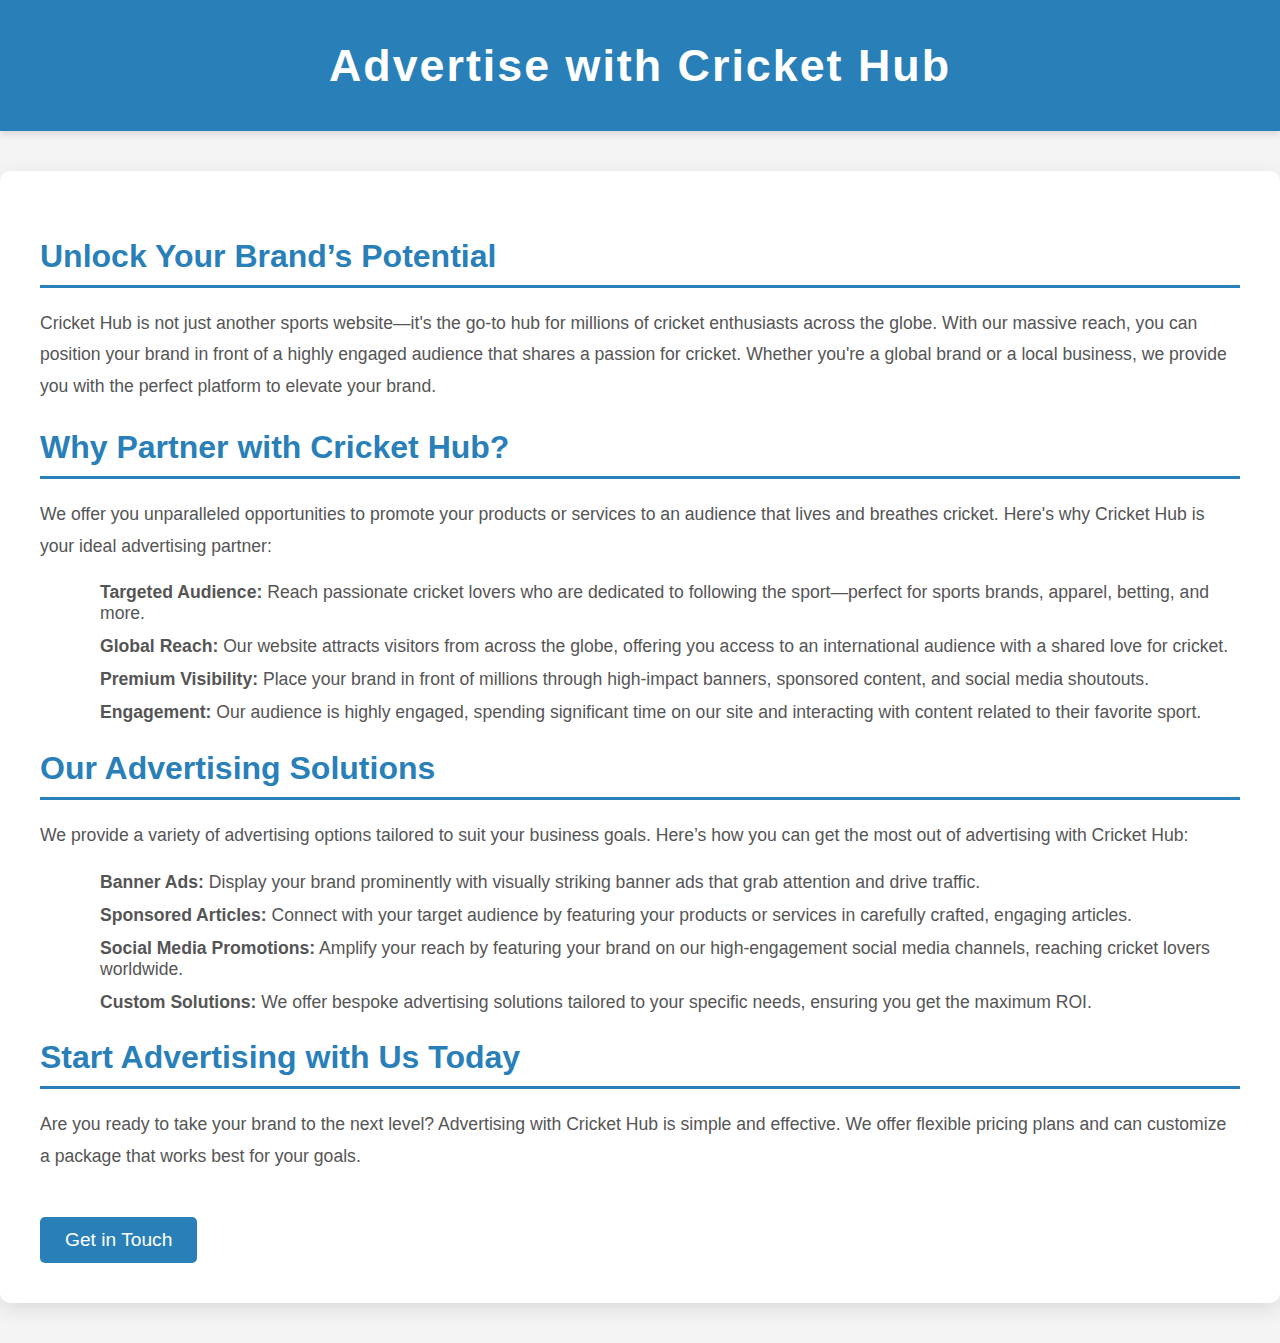
<file: Advertise.html>
<!DOCTYPE html>
<html lang="en">
<head>
    <meta charset="UTF-8">
    <meta name="viewport" content="width=device-width, initial-scale=1.0">
    <title>Advertise with Cricket Hub</title>
    <style>
        body {
            font-family: 'Arial', sans-serif;
            background-color: #f4f4f4;
            margin: 0;
            padding: 0;
            color: #555;
        }
        header {
            background-color: #2980b9;
            color: white;
            text-align: center;
            padding: 40px 0;
            box-shadow: 0 4px 6px rgba(0, 0, 0, 0.1);
        }
        header h1 {
            font-size: 2.8rem;
            margin: 0;
            letter-spacing: 2px;
            font-weight: 700;
        }
        .container {
            max-width: 1200px;
            margin: 40px auto;
            padding: 40px;
            background-color: white;
            border-radius: 10px;
            box-shadow: 0 6px 20px rgba(0, 0, 0, 0.1);
        }
        h2 {
            font-size: 2rem;
            color: #2980b9;
            margin-bottom: 15px;
            border-bottom: 3px solid #2980b9;
            padding-bottom: 10px;
        }
        p {
            font-size: 1.1rem;
            line-height: 1.8;
            margin: 20px 0;
            color: #555;
        }
        ul {
            font-size: 1.1rem;
            margin-left: 20px;
            color: #555;
        }
        li {
            margin-bottom: 12px;
            list-style-type: none;
        }
        .cta-button {
            display: inline-block;
            background-color: #2980b9;
            color: white;
            padding: 12px 25px;
            font-size: 1.2rem;
            border-radius: 5px;
            margin-top: 25px;
            text-decoration: none;
            transition: background-color 0.3s ease;
        }
        .cta-button:hover {
            background-color: #1d6fa5;
        }
        .cta-button:active {
            background-color: #155b8a;
        }
        .footer {
            text-align: center;
            background-color: #2980b9;
            color: white;
            padding: 30px 0;
            font-size: 1rem;
        }
    </style>
</head>
<body>

<header>
    <h1>Advertise with Cricket Hub</h1>
</header>

<div class="container">
    <h2>Unlock Your Brand’s Potential</h2>
    <p>Cricket Hub is not just another sports website—it's the go-to hub for millions of cricket enthusiasts across the globe. With our massive reach, you can position your brand in front of a highly engaged audience that shares a passion for cricket. Whether you're a global brand or a local business, we provide you with the perfect platform to elevate your brand.</p>

    <h2>Why Partner with Cricket Hub?</h2>
    <p>We offer you unparalleled opportunities to promote your products or services to an audience that lives and breathes cricket. Here's why Cricket Hub is your ideal advertising partner:</p>
    <ul>
        <li><strong>Targeted Audience:</strong> Reach passionate cricket lovers who are dedicated to following the sport—perfect for sports brands, apparel, betting, and more.</li>
        <li><strong>Global Reach:</strong> Our website attracts visitors from across the globe, offering you access to an international audience with a shared love for cricket.</li>
        <li><strong>Premium Visibility:</strong> Place your brand in front of millions through high-impact banners, sponsored content, and social media shoutouts.</li>
        <li><strong>Engagement:</strong> Our audience is highly engaged, spending significant time on our site and interacting with content related to their favorite sport.</li>
    </ul>

    <h2>Our Advertising Solutions</h2>
    <p>We provide a variety of advertising options tailored to suit your business goals. Here’s how you can get the most out of advertising with Cricket Hub:</p>
    <ul>
        <li><strong>Banner Ads:</strong> Display your brand prominently with visually striking banner ads that grab attention and drive traffic.</li>
        <li><strong>Sponsored Articles:</strong> Connect with your target audience by featuring your products or services in carefully crafted, engaging articles.</li>
        <li><strong>Social Media Promotions:</strong> Amplify your reach by featuring your brand on our high-engagement social media channels, reaching cricket lovers worldwide.</li>
        <li><strong>Custom Solutions:</strong> We offer bespoke advertising solutions tailored to your specific needs, ensuring you get the maximum ROI.</li>
    </ul>

    <h2>Start Advertising with Us Today</h2>
    <p>Are you ready to take your brand to the next level? Advertising with Cricket Hub is simple and effective. We offer flexible pricing plans and can customize a package that works best for your goals.</p>
    <a href="mailto:advertise@crickethub.com" class="cta-button">Get in Touch</a>
</div>
</body>
</html>
</file>
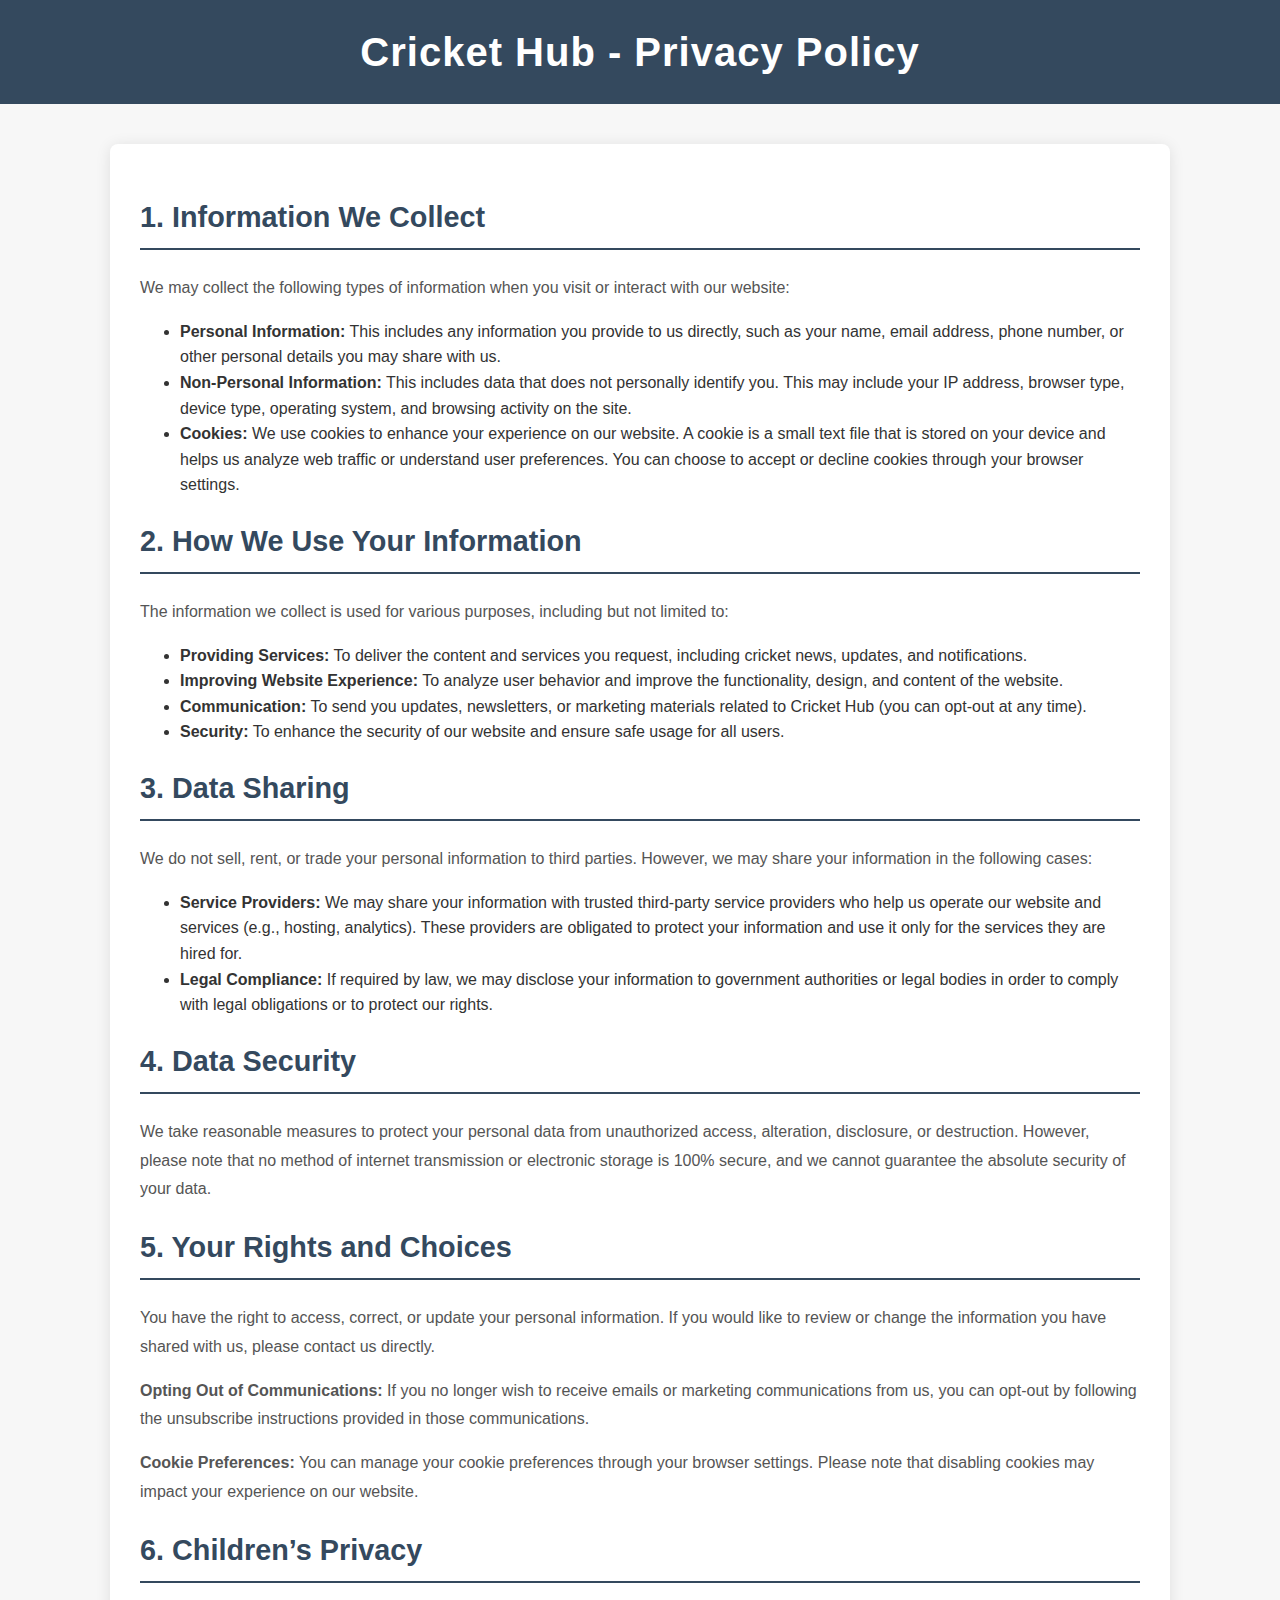
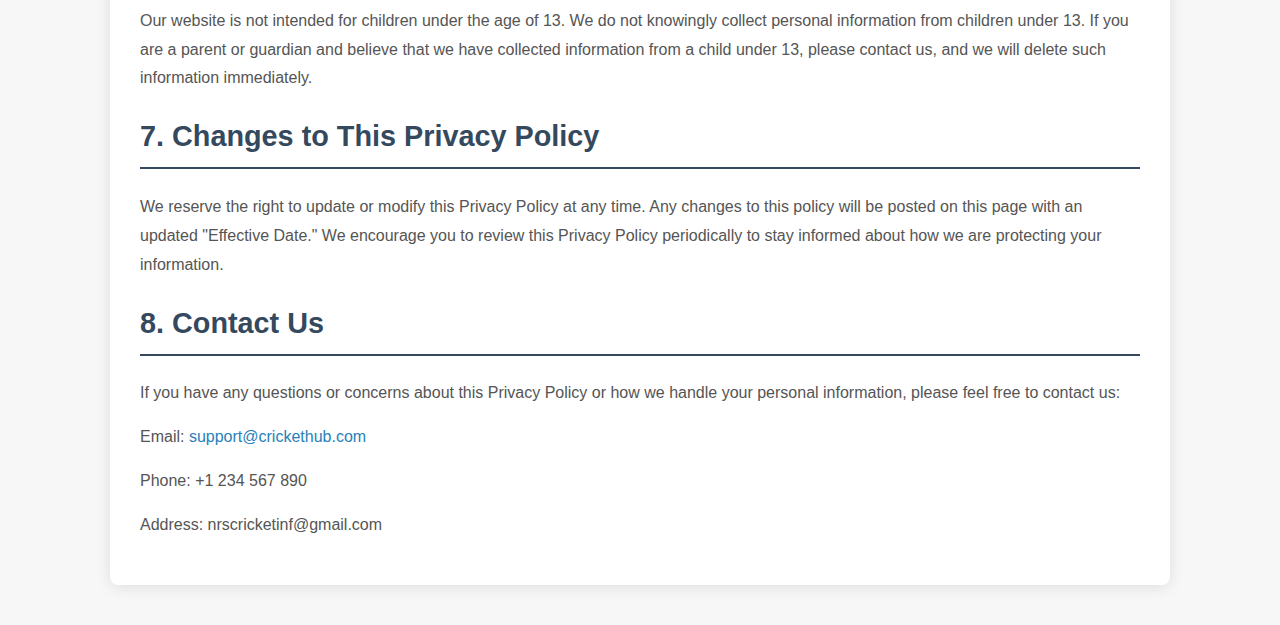
<file: privacy.html>
<!DOCTYPE html>
<html lang="en">
<head>
    <meta charset="UTF-8">
    <meta name="viewport" content="width=device-width, initial-scale=1.0">
    <title>Privacy Policy - Cricket Hub</title>
    <style>
        body {
            font-family: Arial, sans-serif;
            background-color: #f7f7f7;
            margin: 0;
            padding: 0;
            line-height: 1.6;
            color: #333;
        }
        header {
            background-color: #34495e;
            color: #fff;
            text-align: center;
            padding: 20px 0;
        }
        header h1 {
            margin: 0;
            font-size: 2.5rem;
            letter-spacing: 1px;
        }
        .container {
            width: 85%;
            max-width: 1000px;
            margin: 40px auto;
            background-color: #fff;
            padding: 30px;
            border-radius: 8px;
            box-shadow: 0 2px 15px rgba(0, 0, 0, 0.1);
        }
        h2 {
            font-size: 1.8rem;
            color: #34495e;
            margin-top: 20px;
            border-bottom: 2px solid #34495e;
            padding-bottom: 8px;
        }
        p {
            font-size: 1rem;
            color: #555;
            margin: 15px 0;
            line-height: 1.8;
        }
        a {
            color: #2980b9;
            text-decoration: none;
        }
        a:hover {
            text-decoration: underline;
        }
        .footer {
            text-align: center;
            padding: 20px;
            background-color: #34495e;
            color: #fff;
            margin-top: 40px;
        }
        .footer p {
            font-size: 1rem;
        }
    </style>
</head>
<body>

<header>
    <h1>Cricket Hub - Privacy Policy</h1>
</header>

<div class="container">
    <h2>1. Information We Collect</h2>
    <p>We may collect the following types of information when you visit or interact with our website:</p>
    <ul>
        <li><strong>Personal Information:</strong> This includes any information you provide to us directly, such as your name, email address, phone number, or other personal details you may share with us.</li>
        <li><strong>Non-Personal Information:</strong> This includes data that does not personally identify you. This may include your IP address, browser type, device type, operating system, and browsing activity on the site.</li>
        <li><strong>Cookies:</strong> We use cookies to enhance your experience on our website. A cookie is a small text file that is stored on your device and helps us analyze web traffic or understand user preferences. You can choose to accept or decline cookies through your browser settings.</li>
    </ul>

    <h2>2. How We Use Your Information</h2>
    <p>The information we collect is used for various purposes, including but not limited to:</p>
    <ul>
        <li><strong>Providing Services:</strong> To deliver the content and services you request, including cricket news, updates, and notifications.</li>
        <li><strong>Improving Website Experience:</strong> To analyze user behavior and improve the functionality, design, and content of the website.</li>
        <li><strong>Communication:</strong> To send you updates, newsletters, or marketing materials related to Cricket Hub (you can opt-out at any time).</li>
        <li><strong>Security:</strong> To enhance the security of our website and ensure safe usage for all users.</li>
    </ul>

    <h2>3. Data Sharing</h2>
    <p>We do not sell, rent, or trade your personal information to third parties. However, we may share your information in the following cases:</p>
    <ul>
        <li><strong>Service Providers:</strong> We may share your information with trusted third-party service providers who help us operate our website and services (e.g., hosting, analytics). These providers are obligated to protect your information and use it only for the services they are hired for.</li>
        <li><strong>Legal Compliance:</strong> If required by law, we may disclose your information to government authorities or legal bodies in order to comply with legal obligations or to protect our rights.</li>
    </ul>

    <h2>4. Data Security</h2>
    <p>We take reasonable measures to protect your personal data from unauthorized access, alteration, disclosure, or destruction. However, please note that no method of internet transmission or electronic storage is 100% secure, and we cannot guarantee the absolute security of your data.</p>

    <h2>5. Your Rights and Choices</h2>
    <p>You have the right to access, correct, or update your personal information. If you would like to review or change the information you have shared with us, please contact us directly.</p>
    <p><strong>Opting Out of Communications:</strong> If you no longer wish to receive emails or marketing communications from us, you can opt-out by following the unsubscribe instructions provided in those communications.</p>
    <p><strong>Cookie Preferences:</strong> You can manage your cookie preferences through your browser settings. Please note that disabling cookies may impact your experience on our website.</p>

    <h2>6. Children’s Privacy</h2>
    <p>Our website is not intended for children under the age of 13. We do not knowingly collect personal information from children under 13. If you are a parent or guardian and believe that we have collected information from a child under 13, please contact us, and we will delete such information immediately.</p>

    <h2>7. Changes to This Privacy Policy</h2>
    <p>We reserve the right to update or modify this Privacy Policy at any time. Any changes to this policy will be posted on this page with an updated "Effective Date." We encourage you to review this Privacy Policy periodically to stay informed about how we are protecting your information.</p>

    <h2>8. Contact Us</h2>
    <p>If you have any questions or concerns about this Privacy Policy or how we handle your personal information, please feel free to contact us:</p>
    <p>Email: <a href="mailto:support@crickethub.com">support@crickethub.com</a></p>
    <p>Phone: +1 234 567 890</p>
    <p>Address: nrscricketinf@gmail.com</p>
</div>



</body>
</html>
</file>
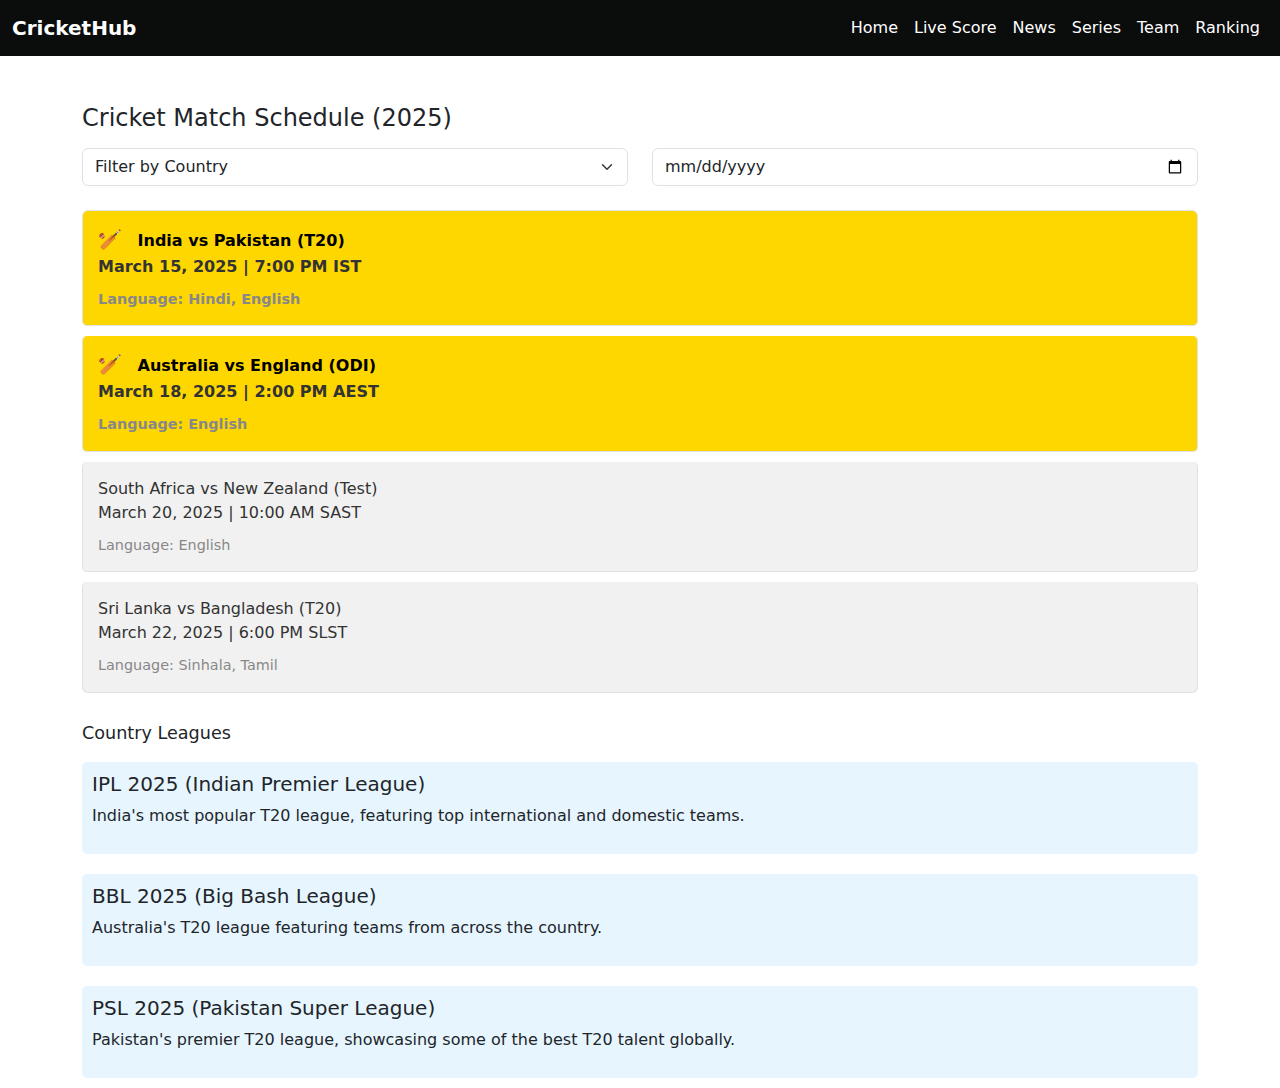
<file: schedule.html>
<!DOCTYPE html>
<html lang="en">
<head>
    <meta charset="UTF-8">
    <meta name="viewport" content="width=device-width, initial-scale=1.0">
    <title>Cricket Match Schedule</title>
    <link href="https://cdn.jsdelivr.net/npm/bootstrap@5.3.0-alpha1/dist/css/bootstrap.min.css" rel="stylesheet">
    <style>
        .premium-schedule {
            background-color: #ffd700;
            color: #000;
            font-weight: bold;
            border-radius: 5px;
            padding: 15px;
            margin-bottom: 10px;
            transition: transform 0.3s ease-in-out, box-shadow 0.3s ease;
        }

        .premium-schedule:hover {
            transform: scale(1.05);
            box-shadow: 0 4px 20px rgba(0, 0, 0, 0.1);
        }

        .normal-schedule {
            background-color: #f1f1f1;
            color: #333;
            border-radius: 5px;
            padding: 15px;
            margin-bottom: 10px;
            transition: transform 0.3s ease-in-out, box-shadow 0.3s ease;
        }

        .normal-schedule:hover {
            transform: scale(1.05);
            box-shadow: 0 4px 20px rgba(0, 0, 0, 0.1);
        }

        .schedule-icon {
            font-size: 1.2rem;
            color: #FFD700;
            margin-right: 10px;
        }

        .schedule-date-time {
            font-size: 1rem;
            color: #333;
        }
        .navbar {
            background-color: #0b0c0c;
        }

        /* Text color white for navbar links */
        .navbar-nav .nav-link {
            color: #fff; /* Set navbar links text to white */
        }

        .navbar-nav .nav-link.active {
            color: #fff; /* Active link color */
        }

        /* Make the "CricketHub" brand text white */
        .navbar-brand {
            color: white;
            font-weight: bold;
        }
        .navbar-brand {
            color: #fff; /* Set brand text to white */
        }

        .country-language {
            font-size: 0.9rem;
            color: #888;
            margin-top: 10px;
        }

        .schedule-header {
            font-size: 1.5rem;
            margin-bottom: 15px;
        }

        .league-list {
            font-size: 1.1rem;
            margin-top: 20px;
        }

        .league-item {
            background-color: #e7f5ff;
            padding: 10px;
            border-radius: 5px;
            margin: 10px 0;
            transition: transform 0.3s ease-in-out;
        }

        .league-item:hover {
            transform: scale(1.05);
            box-shadow: 0 4px 20px rgba(0, 0, 0, 0.1);
        }
    </style>
</head>
<body>

    <!-- Navbar Section -->
    <nav class="navbar navbar-expand-lg navbar-light">
        <div class="container-fluid">
            <a class="navbar-brand" href="#">CricketHub</a>
            <button class="navbar-toggler" type="button" data-bs-toggle="collapse" data-bs-target="#navbarNav" aria-controls="navbarNav" aria-expanded="false" aria-label="Toggle navigation">
                <span class="navbar-toggler-icon"></span>
            </button>
            <div class="collapse navbar-collapse" id="navbarNav">
                <ul class="navbar-nav ms-auto">
                    <li class="nav-item">
                        <a class="nav-link" href="index.html">Home</a>
                    </li>
                    <li class="nav-item">
                        <a class="nav-link active" href="#">Live Score</a>
                    </li>
                    <li class="nav-item">
                        <a class="nav-link active" href="news.html">News</a>
                    </li>
                    <li class="nav-item">
                        <a class="nav-link active" href="series.html">Series</a>
                    </li>
                    <li class="nav-item">
                        <a class="nav-link" href="teams.html">Team</a>
                    </li>
                    <li class="nav-item">
                        <a class="nav-link" href="ranking.html">Ranking</a>
                    </li>
                    
                </ul>
            </div>
        </div>
    </nav>

    <!-- Full Year Match Schedule Section -->
    <div class="container mt-5">
        <h3 class="schedule-header">Cricket Match Schedule (2025)</h3>

        <!-- Filter Section (optional for future improvement) -->
        <div class="row mb-4">
            <div class="col-md-6">
                <select class="form-select" id="countryFilter" aria-label="Select Country">
                    <option selected>Filter by Country</option>
                    <option value="India">India</option>
                    <option value="Australia">Australia</option>
                    <option value="South Africa">South Africa</option>
                    <option value="England">England</option>
                    <option value="Pakistan">Pakistan</option>
                    <!-- Add more countries here -->
                </select>
            </div>
            <div class="col-md-6">
                <input type="date" class="form-control" id="dateFilter" />
            </div>
        </div>

        <!-- Match Schedule List -->
        <div class="list-group">
            <!-- Premium Schedule Example -->
            <a href="#" class="list-group-item list-group-item-action premium-schedule">
                <span class="schedule-icon">🏏</span>
                India vs Pakistan (T20) 
                <div class="schedule-date-time">March 15, 2025 | 7:00 PM IST</div>
                <div class="country-language">Language: Hindi, English</div>
            </a>
            <a href="#" class="list-group-item list-group-item-action premium-schedule">
                <span class="schedule-icon">🏏</span>
                Australia vs England (ODI)
                <div class="schedule-date-time">March 18, 2025 | 2:00 PM AEST</div>
                <div class="country-language">Language: English</div>
            </a>

            <!-- Normal Schedule Example -->
            <a href="#" class="list-group-item list-group-item-action normal-schedule">
                South Africa vs New Zealand (Test)
                <div class="schedule-date-time">March 20, 2025 | 10:00 AM SAST</div>
                <div class="country-language">Language: English</div>
            </a>
            <a href="#" class="list-group-item list-group-item-action normal-schedule">
                Sri Lanka vs Bangladesh (T20)
                <div class="schedule-date-time">March 22, 2025 | 6:00 PM SLST</div>
                <div class="country-language">Language: Sinhala, Tamil</div>
            </a>
        </div>

        <!-- Country Leagues Section -->
        <h3 class="league-list">Country Leagues</h3>
        <div class="list-group">
            <div class="league-item">
                <h5>IPL 2025 (Indian Premier League)</h5>
                <p>India's most popular T20 league, featuring top international and domestic teams.</p>
            </div>
            <div class="league-item">
                <h5>BBL 2025 (Big Bash League)</h5>
                <p>Australia's T20 league featuring teams from across the country.</p>
            </div>
            <div class="league-item">
                <h5>PSL 2025 (Pakistan Super League)</h5>
                <p>Pakistan's premier T20 league, showcasing some of the best T20 talent globally.</p>
            </div>
            <!-- Add more leagues as necessary -->
        </div>
    </div>

    <!-- Bootstrap JS and dependencies -->
    <script src="https://cdn.jsdelivr.net/npm/@popperjs/core@2.11.6/dist/umd/popper.min.js"></script>
    <script src="https://cdn.jsdelivr.net/npm/bootstrap@5.3.0-alpha1/dist/js/bootstrap.min.js"></script>

</body>
</html>
</file>
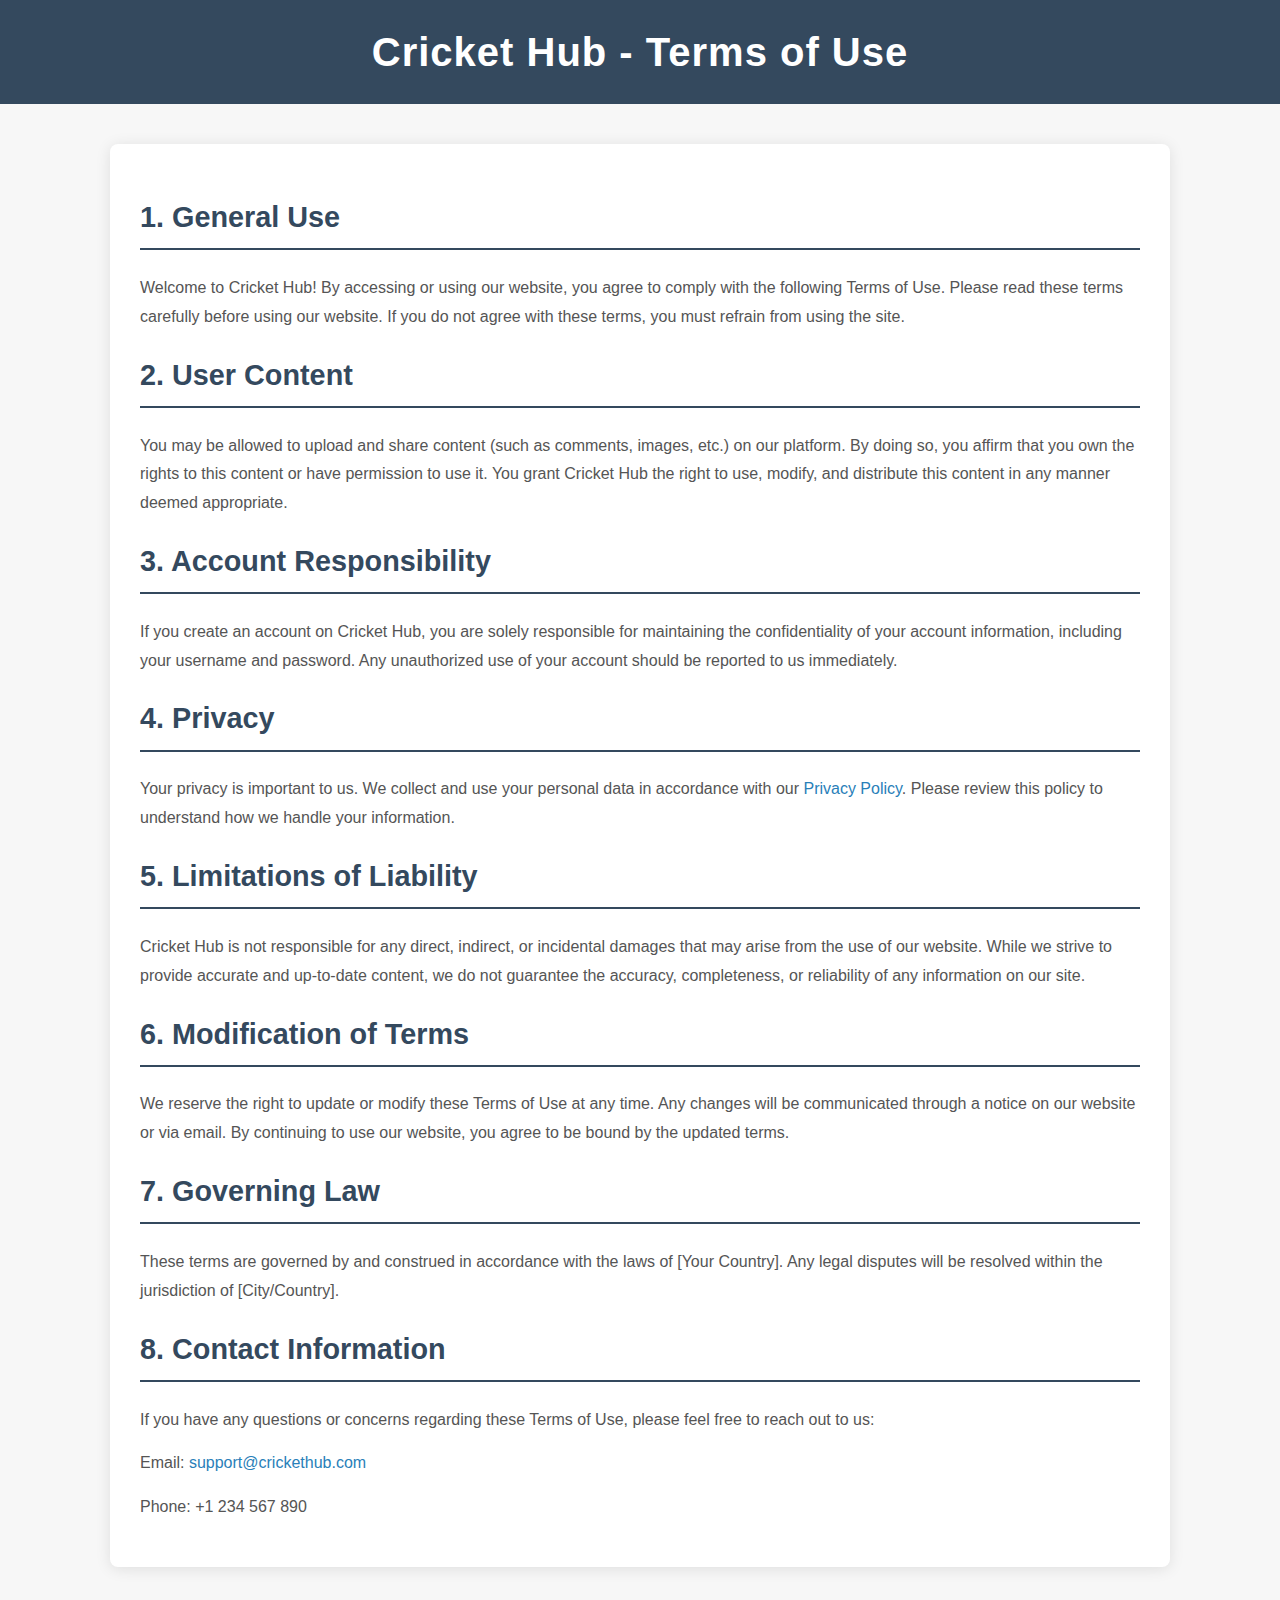
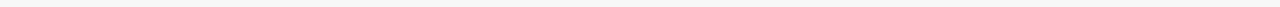
<file: terms.html>
<!DOCTYPE html>
<html lang="en">
<head>
    <meta charset="UTF-8">
    <meta name="viewport" content="width=device-width, initial-scale=1.0">
    <title>Terms of Use - Cricket Hub</title>
    <style>
        body {
            font-family: 'Arial', sans-serif;
            background-color: #f7f7f7;
            margin: 0;
            padding: 0;
            line-height: 1.6;
            color: #333;
        }
        header {
            background-color: #34495e;
            color: #fff;
            text-align: center;
            padding: 20px 0;
        }
        header h1 {
            margin: 0;
            font-size: 2.5rem;
            letter-spacing: 1px;
        }
        .container {
            width: 85%;
            max-width: 1000px;
            margin: 40px auto;
            background-color: #fff;
            padding: 30px;
            border-radius: 8px;
            box-shadow: 0 2px 15px rgba(0, 0, 0, 0.1);
        }
        h2 {
            font-size: 1.8rem;
            color: #34495e;
            margin-top: 20px;
            border-bottom: 2px solid #34495e;
            padding-bottom: 8px;
        }
        p {
            font-size: 1rem;
            color: #555;
            margin: 15px 0;
            line-height: 1.8;
        }
        a {
            color: #2980b9;
            text-decoration: none;
        }
        a:hover {
            text-decoration: underline;
        }
        .footer {
            text-align: center;
            padding: 20px;
            background-color: #34495e;
            color: #fff;
            margin-top: 40px;
        }
        .footer p {
            font-size: 1rem;
        }
    </style>
</head>
<body>

<header>
    <h1>Cricket Hub - Terms of Use</h1>
</header>

<div class="container">
    <h2>1. General Use</h2>
    <p>Welcome to Cricket Hub! By accessing or using our website, you agree to comply with the following Terms of Use. Please read these terms carefully before using our website. If you do not agree with these terms, you must refrain from using the site.</p>

    <h2>2. User Content</h2>
    <p>You may be allowed to upload and share content (such as comments, images, etc.) on our platform. By doing so, you affirm that you own the rights to this content or have permission to use it. You grant Cricket Hub the right to use, modify, and distribute this content in any manner deemed appropriate.</p>

    <h2>3. Account Responsibility</h2>
    <p>If you create an account on Cricket Hub, you are solely responsible for maintaining the confidentiality of your account information, including your username and password. Any unauthorized use of your account should be reported to us immediately.</p>

    <h2>4. Privacy</h2>
    <p>Your privacy is important to us. We collect and use your personal data in accordance with our <a href="privacy-policy.html">Privacy Policy</a>. Please review this policy to understand how we handle your information.</p>

    <h2>5. Limitations of Liability</h2>
    <p>Cricket Hub is not responsible for any direct, indirect, or incidental damages that may arise from the use of our website. While we strive to provide accurate and up-to-date content, we do not guarantee the accuracy, completeness, or reliability of any information on our site.</p>

    <h2>6. Modification of Terms</h2>
    <p>We reserve the right to update or modify these Terms of Use at any time. Any changes will be communicated through a notice on our website or via email. By continuing to use our website, you agree to be bound by the updated terms.</p>

    <h2>7. Governing Law</h2>
    <p>These terms are governed by and construed in accordance with the laws of [Your Country]. Any legal disputes will be resolved within the jurisdiction of [City/Country].</p>

    <h2>8. Contact Information</h2>
    <p>If you have any questions or concerns regarding these Terms of Use, please feel free to reach out to us:</p>
    <p>Email: <a href="mailto:support@crickethub.com">support@crickethub.com</a></p>
    <p>Phone: +1 234 567 890</p>
</div>



</body>
</html>
</file>
